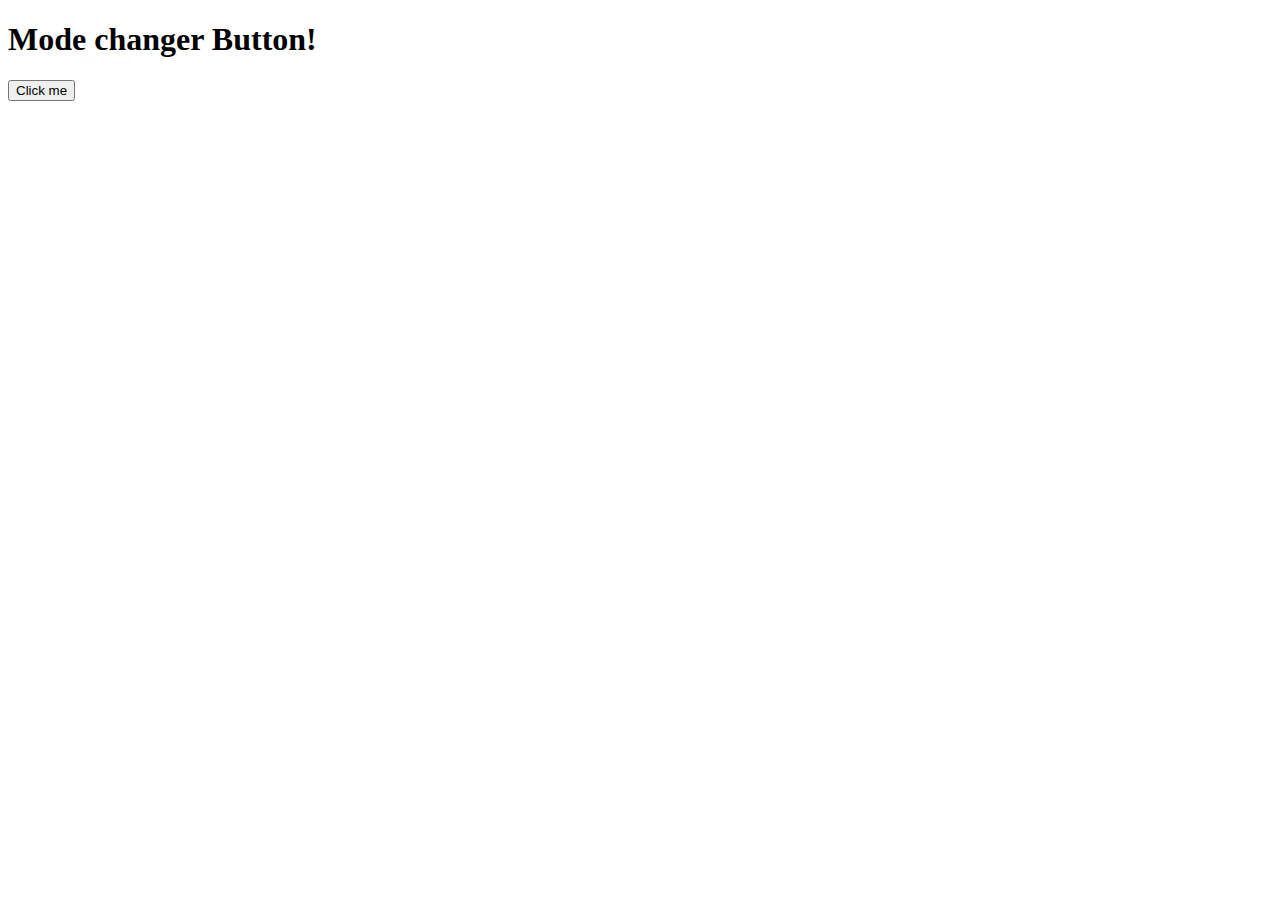
<file: Events/index.html>
<!DOCTYPE html>
<html lang="en">
<head>
  <title>toggle button(change modes)</title>
</head>
<body>
  <h1>Mode changer Button!</h1>
  <button id="btn">Click me</button>
  <script src="script.js"></script>
</body>
</html>
</file>
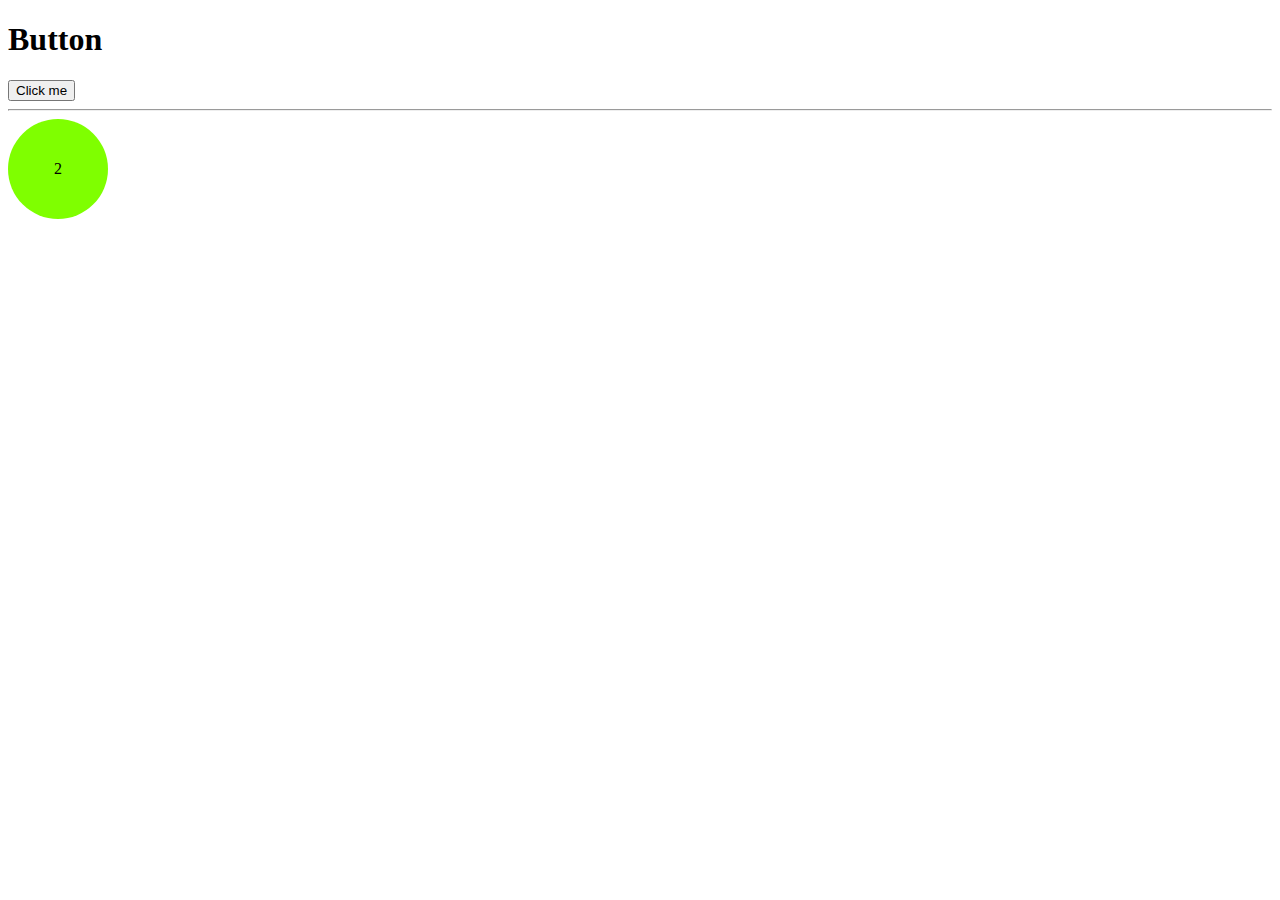
<file: Practice 1/index.html>
<!DOCTYPE html>
<html lang="en">
<head>
  <title>Button and DOM</title>
  <style>
    .box{
      display: flex;
      justify-content: center;
      align-items: center;
      height: 100px;
      width: 100px;
      background-color: chartreuse;
      border-radius: 50%;
    }
  </style>
</head>
<body>
  <h1>Button</h1>
  <!-- interactive Buttons -->
  <button id="myButton" onclick="alert('I am clicked')">Click me</button><hr>
  <div class="box"></div>
<script>
  // console Properties
  console.log('Hi');
  console.warn("This is a waring in js using console");
  console.error('This is an error in js using console');
  // document.querySelector('#myButton').click();

  let table=Math.floor(Math.random()*10)
  document.querySelector(".box").innerHTML=table;
</script>

</body>
</html>
</file>
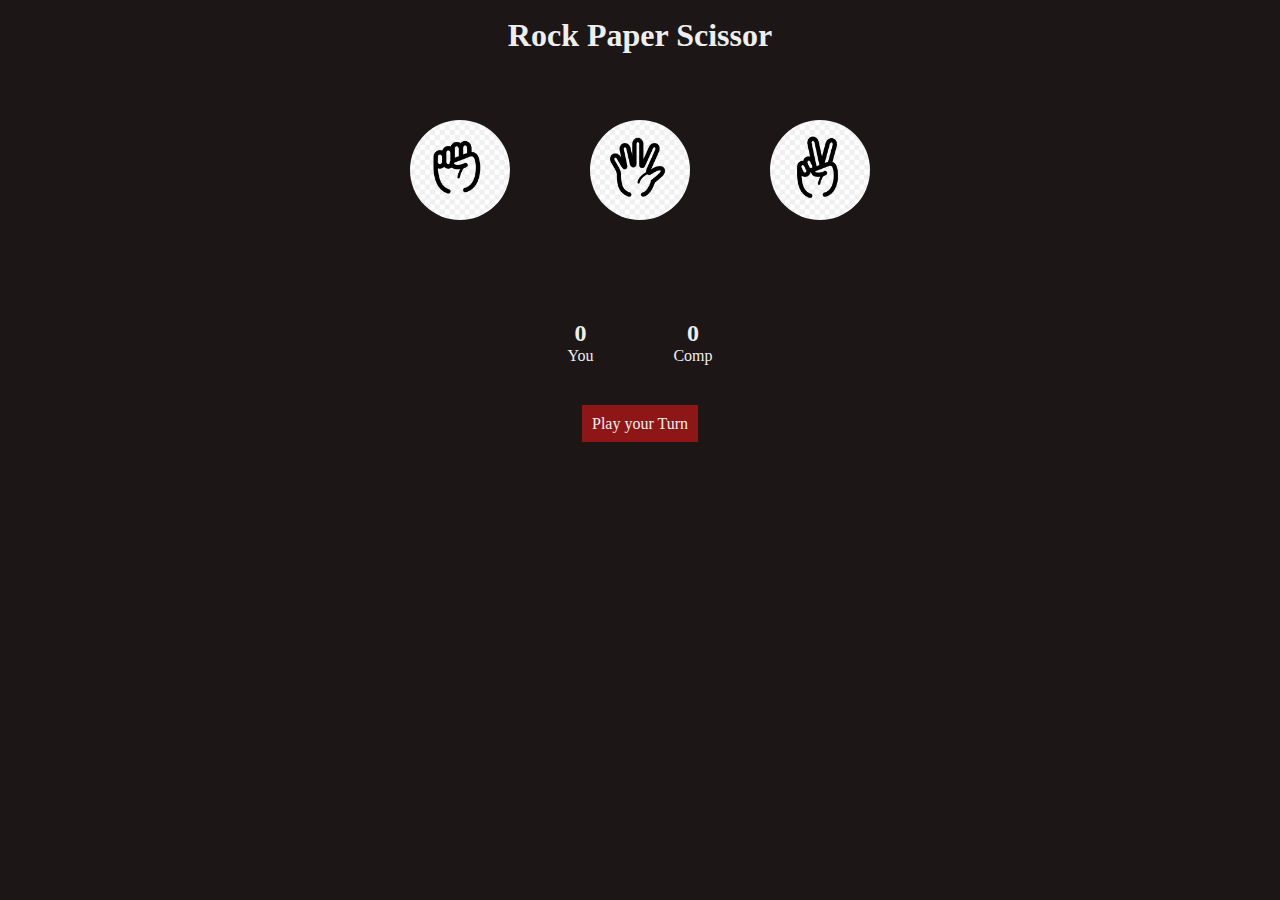
<file: Rock Paper Scissor Game/index.html>
<!DOCTYPE html>
<html lang="en">
<head>
  <title>Stone Paper Scissor Game</title>
  <link rel="stylesheet" href="style.css">
</head>
<body>
  <h1>Rock Paper Scissor</h1>
  <div class="choices">
    <div class="choice" id="rock">
      <img src="Rock.jpeg" alt="Rock Symbol" class="rock">
    </div>
    <div class="choice" id="paper">
      <img src="paper.jpeg" alt="Paper Symbol" class="paper">
    </div>
    <div class="choice" id="scissor">
      <img src="scissor.jpeg" alt="Scissor Symbol" class="scissor">
    </div>
  </div>
  <div class="Scores">
    <div class="user-score">
      <h2>0</h2>
      <p>You</p>
    </div>
    <div class="comp-score">
      <h2>0</h2>
      <p>Comp</p>
    </div>
  </div>

  <div class="msg-container">
      <p class="msg">Play your Turn</p>
  </div>
  <script src="script.js"></script>
</body>
</html>
</file>
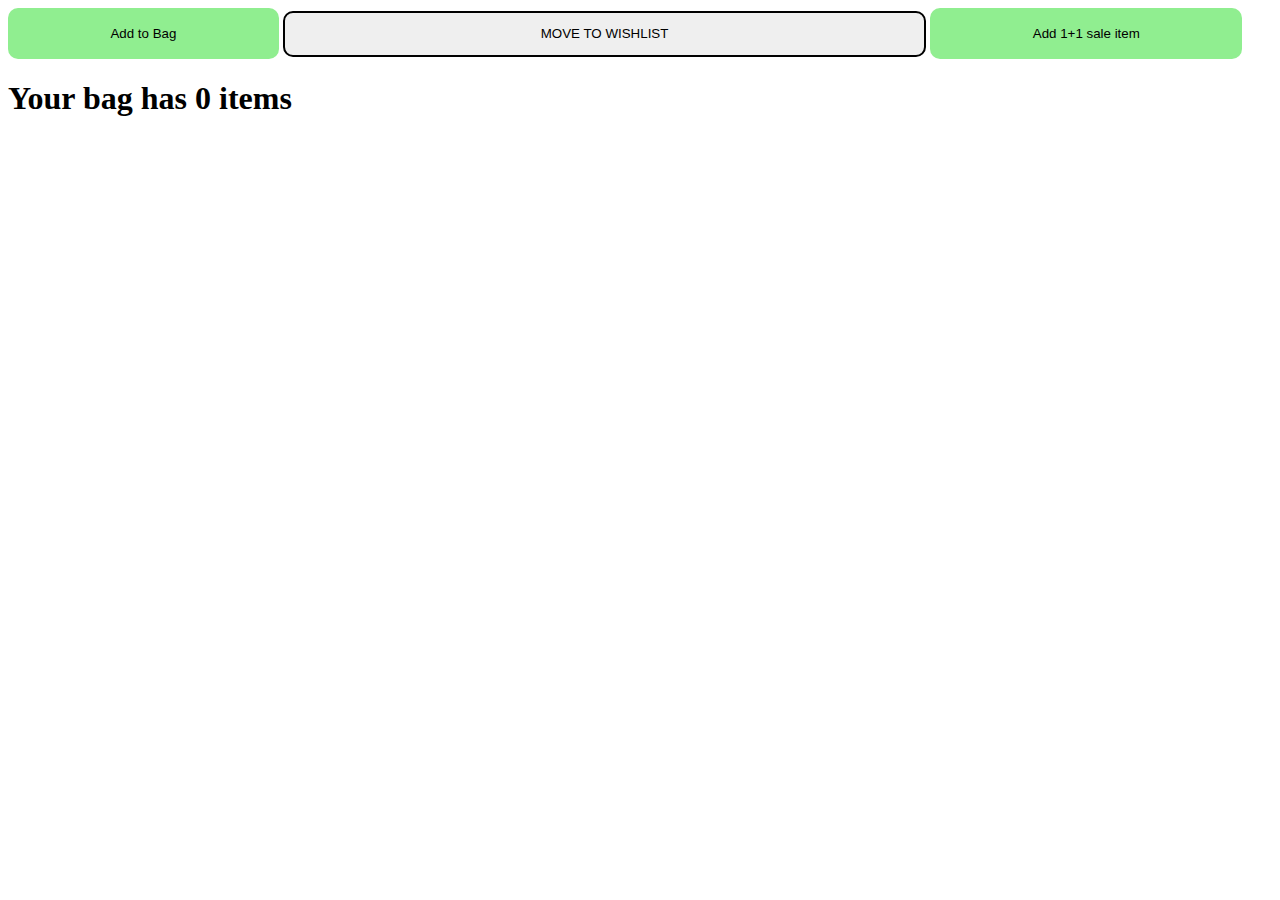
<file: Junior To Advance Level(Practice)/Add Functionality in Buttons/index.html>
<!DOCTYPE html>
<html lang="en">
<head>
  <title>Practice Set 3</title>
  <link rel="stylesheet" href="style.css">
</head>
<body>
  <Button class="bag-button" onclick="cartQuantitiy++;
      document.querySelector('#cart-summary').innerHTML=(`Your bag has ${cartQuantitiy} items`);">Add to Bag</Button>
  <button class="wish-button" onclick="cartQuantitiy--;
      document.querySelector('#cart-summary').innerHTML=(`Your bag has ${cartQuantitiy} items`);">Move to WishList</button>
  <Button class="bag-button" onclick="cartQuantitiy += 2;    document.querySelector('#cart-summary').innerHTML=(`Your bag has ${cartQuantitiy} items`);">Add 1+1 sale item</Button>
  <h1 id="cart-summary"></h1>

  <script>
    let cartQuantitiy=0;
    document.querySelector('#cart-summary').innerHTML=(`Your bag has ${cartQuantitiy} items`);

  </script>
</body>
</html>
</file>
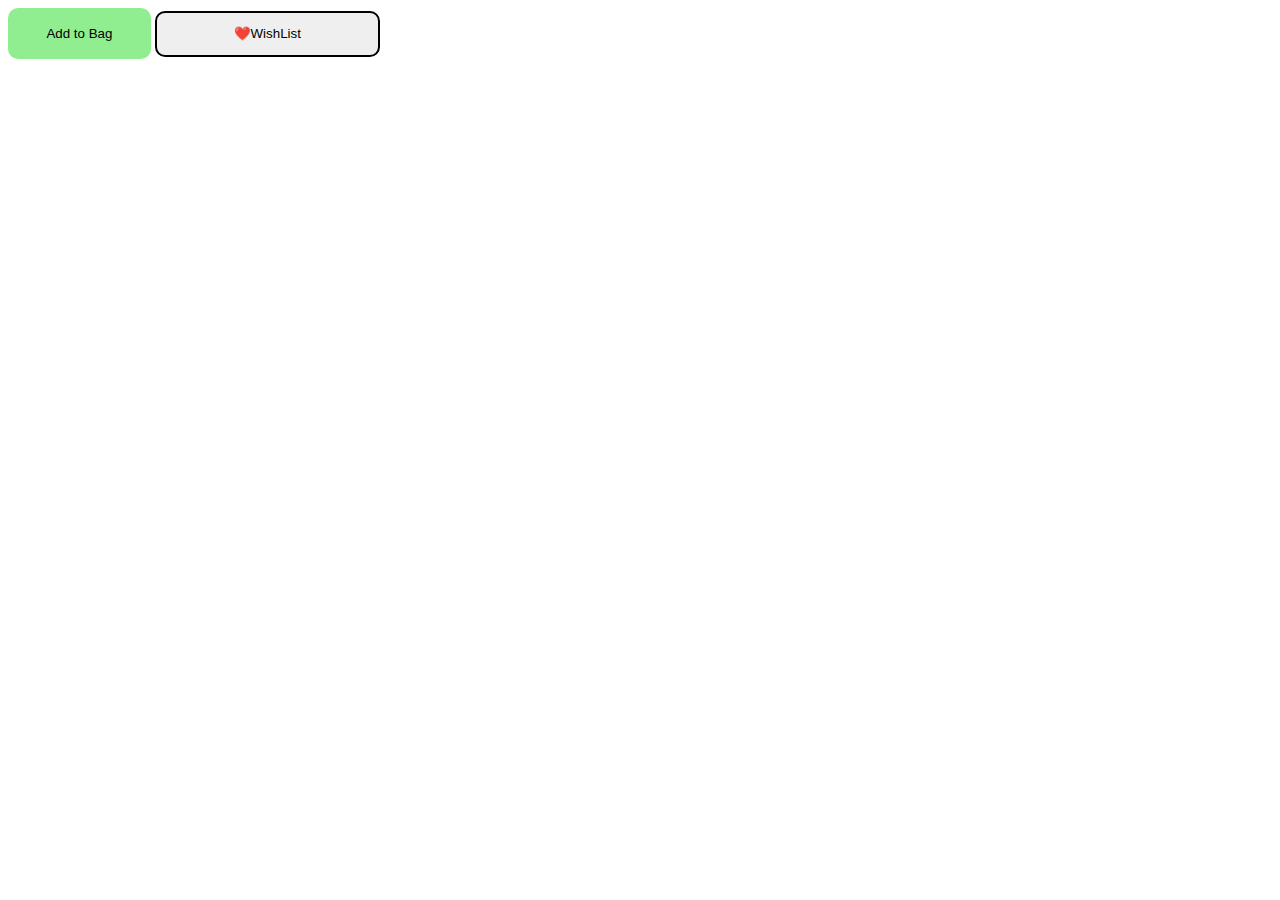
<file: Junior To Advance Level(Practice)/Create Buttons and Design it/index.html>
<!DOCTYPE html>
<html lang="en">
<head>
  <title>Practice Set 3</title>
  <link rel="stylesheet" href="style.css">
</head>
<body>
  <Button class="btn1" onclick="alert('Added to Bag')">Add to Bag</Button>
  <button class="btn2" onclick="alert('Added to ❤️WishList')">❤️WishList</button>



  <!-- <button class="class-button">Click</button>
  <button class="class-button">Class Button</button>
  <button id="id-button"> Id Button</button> -->
  <script>
    alert("Welcome to js");
  </script>
</body>
</html>
</file>
<file: Rock Paper Scissor Game/style.css>
*{
  padding: 0;
  margin: 0;
  box-sizing: border-box;
  /* overflow: hidden; */
}
body{
  text-align: center;
  background-color: #1D1616;
  color: #EEEEEE;
}
h1{
  line-height: 70px;
}
.choices{
  display: flex;
  justify-content: center;
  align-items: center;
  gap: 5rem;
}
img{
  height: 100px;
  width: 100px;
  object-fit: cover;
  border-radius: 50%;
}
.choice{
  display: flex;
  justify-content: center;
  align-items: center;
  border-radius: 50%;
  margin-top: 50px;
}
.choice:hover{
  border: 5px solid #8E1616;
  cursor: pointer;
}
.Scores{
  display: flex;
  justify-content: center;
  align-items: center;
  gap: 5rem;
  margin-top: 100px;
}
.msg-container{
  margin-top: 50px;
}
.msg{
  background-color: #8E1616;
  display: inline;
  padding: 10px;
  font-weight: 400;
}
</file>
<file: Junior To Advance Level(Practice)/Add Functionality in Buttons/style.css>
.class-button{
  color: rgba(9, 135, 17, 0.904);
}
.bag-button{
  background-color: lightgreen;
  border: none;
  padding: 2vh 8vw;
  border-radius: 10px;
}
.wish-button{
  padding: 1.5vh 20vw;
  border: 2px solid black;
  border-radius: 10px;
  text-transform: uppercase;
}
</file>
<file: Junior To Advance Level(Practice)/Create Buttons and Design it/style.css>
.class-button{
  color: rgba(9, 135, 17, 0.904);
}
.btn1{
  background-color: lightgreen;
  border: none;
  padding: 2vh 3vw;
  border-radius: 10px;
}
.btn2{
  padding: 1.5vh 6vw;
  border: 2px solid black;
  border-radius: 10px;
}
</file>
